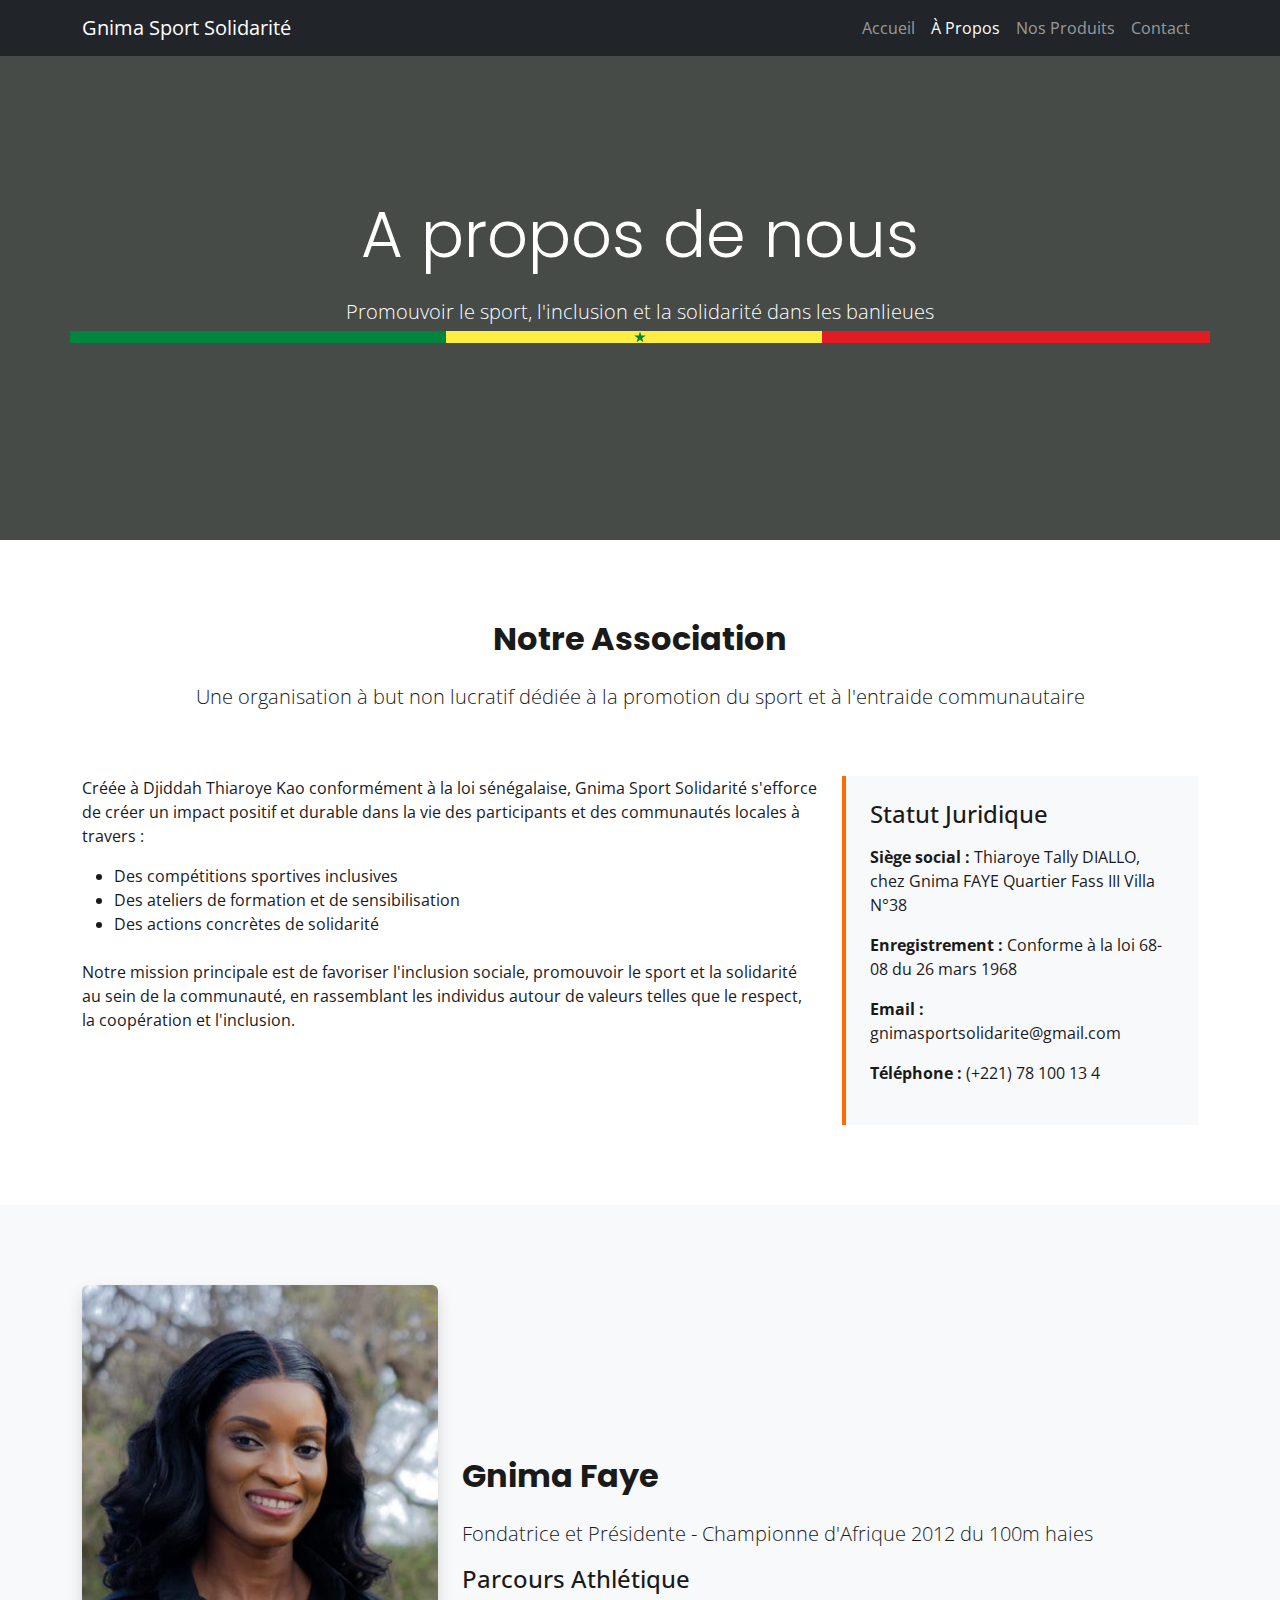
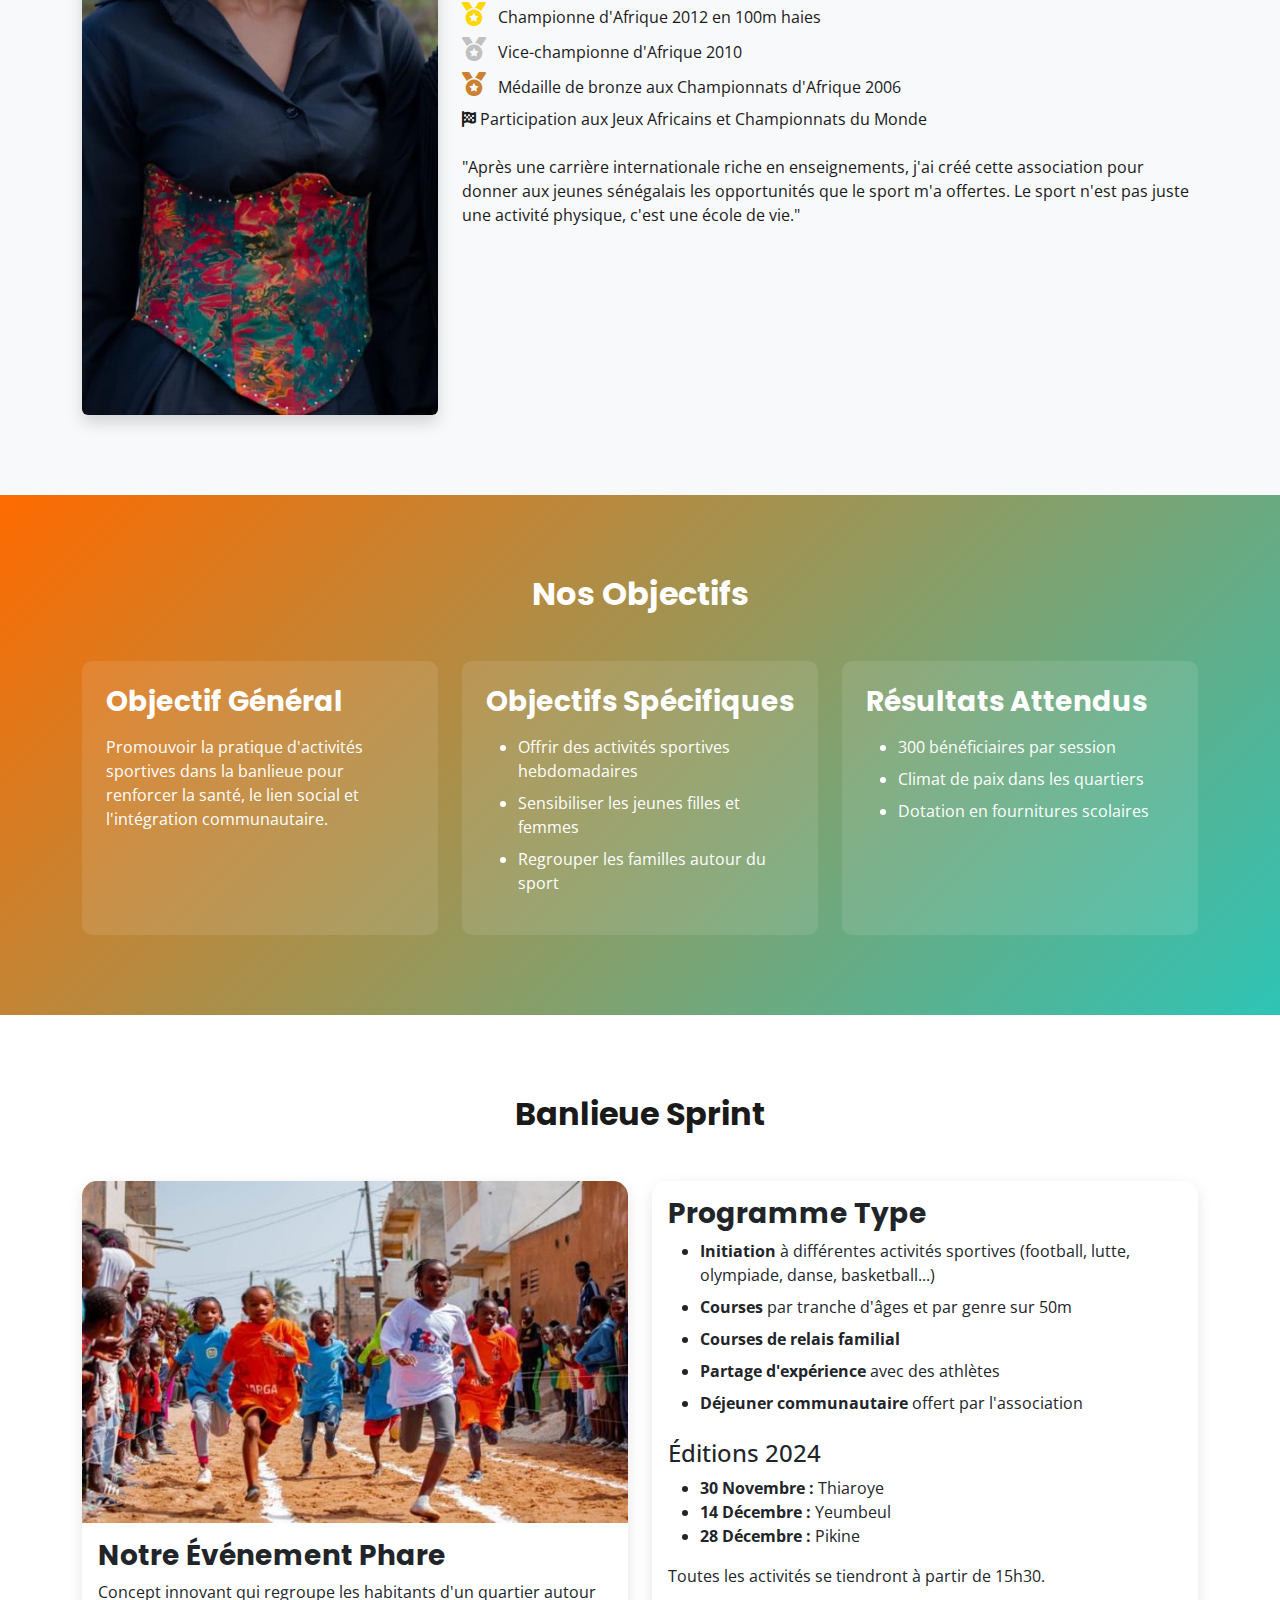
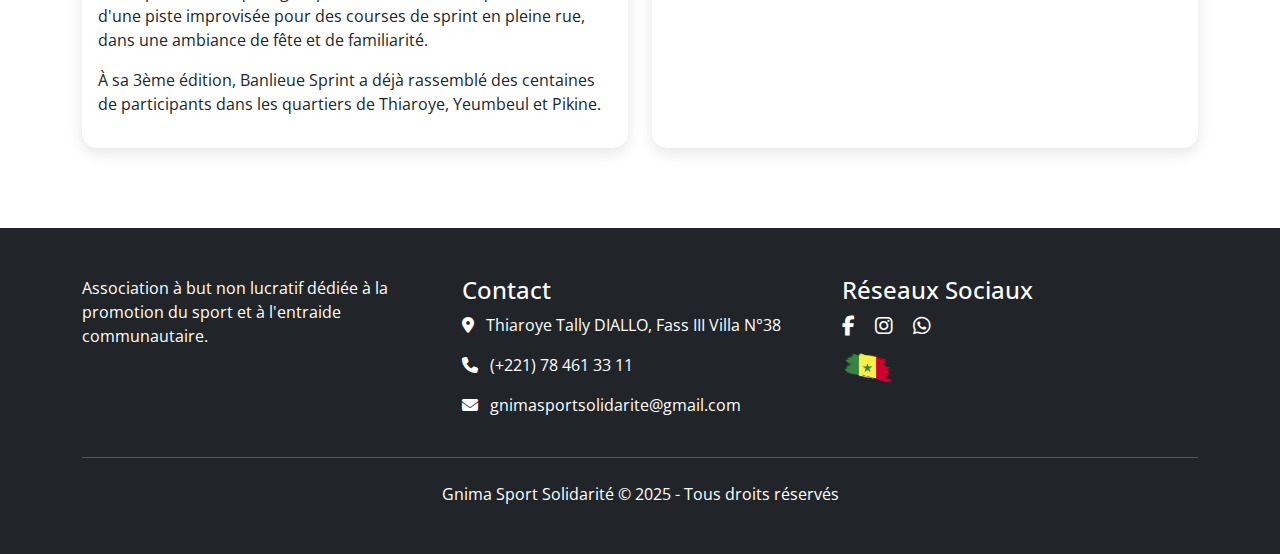
<file: a-propos.html>
<!DOCTYPE html>
<html lang="fr">
<head>
    <meta charset="UTF-8">
    <meta name="viewport" content="width=device-width, initial-scale=1.0">
    <title>À Propos - Gnima Sport Solidarité</title>
    <!-- Bootstrap CSS -->
    <link href="https://cdn.jsdelivr.net/npm/bootstrap@5.3.0/dist/css/bootstrap.min.css" rel="stylesheet">
    <!-- Font Awesome -->
    <link rel="stylesheet" href="https://cdnjs.cloudflare.com/ajax/libs/font-awesome/6.4.0/css/all.min.css">
    <!-- Google Fonts -->
    <link href="https://fonts.googleapis.com/css2?family=Poppins:wght@700&family=Open+Sans:wght@400;600&display=swap" rel="stylesheet">
    <style>
        :root {
            --primary: #FF6B00;  /* Orange énergique */
            --secondary: #2EC4B6; /* Turquoise */
            --dark: #1A1A1A;     /* Noir */
            --light: #F8F9FA;    /* Gris clair */
            --senegal-green: #00853F; /* Vert Sénégal */
            --senegal-yellow: #FDEF42; /* Jaune Sénégal */
            --senegal-red: #E31B23; /* Rouge Sénégal */
        }
        
        body {
            font-family: 'Open Sans', sans-serif;
            color: var(--dark);
        }
        
        h1, h2, h3 {
            font-family: 'Poppins', sans-serif;
            font-weight: 700;
        }
        
        /* Bannière Hero */
        .about-hero {
            background: linear-gradient(rgba(0, 0, 0, 0.7), rgba(0, 0, 0, 0.7));
            background-color: rgba(234, 250, 241, 0.9);
            background-size: cover;
            background-position: center;
            height: 60vh;
            display: flex;
            align-items: center;
            color: white;
            text-align: center;
            position: relative;
        }
        
        .senegal-flag {
            position: absolute;
            bottom: 0;
            left: 0;
            width: 100%;
            height: 12px;
            background: linear-gradient(to right, 
                var(--senegal-green) 33%, 
                var(--senegal-yellow) 33% 66%, 
                var(--senegal-red) 66%);
        }
        

        .senegal-star {
            position: absolute;
            width: 12px;
            height: 12px;
            background-color: var(--senegal-green);
            clip-path: polygon(
                50% 0%,
                61% 35%,
                98% 35%,
                68% 57%,
                79% 91%,
                50% 70%,
                21% 91%,
                32% 57%,
                2% 35%,
                39% 35%
            );
            left: 50%;
            transform: translateX(-50%);
        }

        /* Version mobile */
        @media (max-width: 768px) {
            .senegal-flag {
                height: 8px;
            }
            .senegal-star {
                width: 10px;
                height: 10px;
            }
        }

        /* Section Présentation */
        .presentation-section {
            padding: 5rem 0;
            background-color: white;
        }
        
        .legal-card {
            border-left: 4px solid var(--primary);
            background-color: var(--light);
        }
        
        /* Section Fondatrice */
        .founder-section {
            padding: 5rem 0;
            background-color: var(--light);
        }
        
        .medal-icon {
            color: gold;
            font-size: 1.5rem;
            margin-right: 8px;
        }
        
        /* Section Objectifs */
        .goals-section {
            padding: 5rem 0;
            background: linear-gradient(135deg, var(--primary) 0%, var(--secondary) 100%);
            color: white;
        }
        
        .goal-card {
            background-color: rgba(255, 255, 255, 0.1);
            border-radius: 10px;
            transition: all 0.3s;
        }
        
        .goal-card:hover {
            transform: translateY(-5px);
            background-color: rgba(255, 255, 255, 0.2);
        }
        
        /* Section Banlieue Sprint */
        .banlieue-sprint-section {
            padding: 5rem 0;
            background-color: white;
        }
        
        .sprint-card {
            border: none;
            border-radius: 15px;
            overflow: hidden;
            box-shadow: 0 5px 15px rgba(0, 0, 0, 0.1);
            transition: all 0.3s;
        }
        
        .sprint-card:hover {
            transform: translateY(-10px);
            box-shadow: 0 15px 30px rgba(0, 0, 0, 0.2);
        }
        
        /* Responsive */
        @media (max-width: 768px) {
            .about-hero {
                height: 50vh;
            }
        }
    </style>
</head>
<body>
    <!-- Navigation -->
    <nav class="navbar navbar-expand-lg navbar-dark bg-dark fixed-top">
        <div class="container">
            <a class="navbar-brand" href="index.html">Gnima Sport Solidarité</a>
            <button class="navbar-toggler" type="button" data-bs-toggle="collapse" data-bs-target="#navbarNav">
                <span class="navbar-toggler-icon"></span>
            </button>
            <div class="collapse navbar-collapse" id="navbarNav">
                <ul class="navbar-nav ms-auto">
                    <li class="nav-item"><a class="nav-link" href="index.html">Accueil</a></li>
                    <li class="nav-item"><a class="nav-link active" href="a-propos.html">À Propos</a></li>
                    <!-- <li class="nav-item"><a class="nav-link" href="index.html#actions">Nos Actions</a></li> -->
                    <li class="nav-item"><a class="nav-link" href="produits.html">Nos Produits</a></li>
                    <li class="nav-item"><a class="nav-link" href="contact.html">Contact</a></li>
                </ul>
            </div>
        </div>
    </nav>

    <!-- Bannière -->
    <header class="about-hero">
        <div class="container position-relative">
            <div class="row justify-content-center">
                <div class="col-lg-8">
                    <h1 class="display-3 mb-4">A propos de nous</h1>
                    <p class="lead">Promouvoir le sport, l'inclusion et la solidarité dans les banlieues</p>
                </div>
            </div>
            <div class="senegal-flag">
                <div class="senegal-star"></div>
            </div>
        </div>
    </header>

    <!-- Section Présentation -->
    <section class="presentation-section">
        <div class="container">
            <div class="row justify-content-center mb-5">
                <div class="col-lg-10 text-center">
                    <h2 class="mb-4">Notre Association</h2>
                    <p class="lead">Une organisation à but non lucratif dédiée à la promotion du sport et à l'entraide communautaire</p>
                </div>
            </div>
            
            <div class="row g-4">
                <div class="col-lg-8">
                    <p>Créée à Djiddah Thiaroye Kao conformément à la loi sénégalaise, Gnima Sport Solidarité s'efforce de créer un impact positif et durable dans la vie des participants et des communautés locales à travers :</p>
                    <ul class="mb-4">
                        <li>Des compétitions sportives inclusives</li>
                        <li>Des ateliers de formation et de sensibilisation</li>
                        <li>Des actions concrètes de solidarité</li>
                    </ul>
                    <p>Notre mission principale est de favoriser l'inclusion sociale, promouvoir le sport et la solidarité au sein de la communauté, en rassemblant les individus autour de valeurs telles que le respect, la coopération et l'inclusion.</p>
                </div>
                
                <div class="col-lg-4">
                    <div class="legal-card p-4 h-100">
                        <h4 class="mb-3">Statut Juridique</h4>
                        <p><strong>Siège social :</strong> Thiaroye Tally DIALLO, chez Gnima FAYE Quartier Fass III Villa N°38</p>
                        <p><strong>Enregistrement :</strong> Conforme à la loi 68-08 du 26 mars 1968</p>
                        <p><strong>Email :</strong> gnimasportsolidarite@gmail.com</p>
                        <p><strong>Téléphone :</strong> (+221) 78 100 13 4</p>
                    </div>
                </div>
            </div>
        </div>
    </section>

    <!-- Section Fondatrice -->
    <section class="founder-section">
        <div class="container">
            <div class="row align-items-center">
                <div class="col-lg-4 mb-4 mb-lg-0">
                    <img src="assets/img/logos/gnima.jpeg" alt="Gnima Faye" class="img-fluid rounded shadow">
                </div>
                <div class="col-lg-8">
                    <h2 class="mb-4">Gnima Faye</h2>
                    <p class="lead">Fondatrice et Présidente - Championne d'Afrique 2012 du 100m haies</p>
                    
                    <div class="mb-4">
                        <h4>Parcours Athlétique</h4>
                        <ul class="list-unstyled">
                            <li class="mb-2"><i class="fas fa-medal medal-icon"></i> Championne d'Afrique 2012 en 100m haies</li>
                            <li class="mb-2"><i class="fas fa-medal medal-icon" style="color: #C0C0C0;"></i> Vice-championne d'Afrique 2010</li>
                            <li class="mb-2"><i class="fas fa-medal medal-icon" style="color: #CD7F32;"></i> Médaille de bronze aux Championnats d'Afrique 2006</li>
                            <li class="mb-2"><i class="fas fa-flag-checkered"></i> Participation aux Jeux Africains et Championnats du Monde</li>
                        </ul>
                    </div>
                    
                    <p>"Après une carrière internationale riche en enseignements, j'ai créé cette association pour donner aux jeunes sénégalais les opportunités que le sport m'a offertes. Le sport n'est pas juste une activité physique, c'est une école de vie."</p>
                </div>
            </div>
        </div>
    </section>

    <!-- Section Objectifs -->
    <section class="goals-section">
        <div class="container">
            <h2 class="text-center mb-5">Nos Objectifs</h2>
            <div class="row g-4">
                <div class="col-md-4">
                    <div class="goal-card p-4 h-100">
                        <h3 class="mb-3">Objectif Général</h3>
                        <p>Promouvoir la pratique d'activités sportives dans la banlieue pour renforcer la santé, le lien social et l'intégration communautaire.</p>
                    </div>
                </div>
                
                <div class="col-md-4">
                    <div class="goal-card p-4 h-100">
                        <h3 class="mb-3">Objectifs Spécifiques</h3>
                        <ul>
                            <li class="mb-2">Offrir des activités sportives hebdomadaires</li>
                            <li class="mb-2">Sensibiliser les jeunes filles et femmes</li>
                            <li class="mb-2">Regrouper les familles autour du sport</li>
                        </ul>
                    </div>
                </div>
                
                <div class="col-md-4">
                    <div class="goal-card p-4 h-100">
                        <h3 class="mb-3">Résultats Attendus</h3>
                        <ul>
                            <li class="mb-2">300 bénéficiaires par session</li>
                            <li class="mb-2">Climat de paix dans les quartiers</li>
                            <li class="mb-2">Dotation en fournitures scolaires</li>
                        </ul>
                    </div>
                </div>
            </div>
        </div>
    </section>

    <!-- Section Banlieue Sprint -->
    <section class="banlieue-sprint-section">
        <div class="container">
            <h2 class="text-center mb-5">Banlieue Sprint</h2>
            <div class="row g-4">
                <div class="col-lg-6">
                    <div class="sprint-card card h-100">
                        <img src="assets/img/evenements/baniere.png" class="card-img-top" alt="Banlieue Sprint">
                        <div class="card-body">
                            <h3 class="card-title">Notre Événement Phare</h3>
                            <p class="card-text">Concept innovant qui regroupe les habitants d'un quartier autour d'une piste improvisée pour des courses de sprint en pleine rue, dans une ambiance de fête et de familiarité.</p>
                            <p>À sa 3ème édition, Banlieue Sprint a déjà rassemblé des centaines de participants dans les quartiers de Thiaroye, Yeumbeul et Pikine.</p>
                        </div>
                    </div>
                </div>
                
                <div class="col-lg-6">
                    <div class="sprint-card card h-100">
                        <div class="card-body">
                            <h3 class="card-title">Programme Type</h3>
                            <ul class="mb-3">
                                <li class="mb-2"><strong>Initiation</strong> à différentes activités sportives (football, lutte, olympiade, danse, basketball...)</li>
                                <li class="mb-2"><strong>Courses</strong> par tranche d'âges et par genre sur 50m</li>
                                <li class="mb-2"><strong>Courses de relais familial</strong></li>
                                <li class="mb-2"><strong>Partage d'expérience</strong> avec des athlètes</li>
                                <li><strong>Déjeuner communautaire</strong> offert par l'association</li>
                            </ul>
                            
                            <h4 class="mt-4">Éditions 2024</h4>
                            <ul>
                                <li><strong>30 Novembre :</strong> Thiaroye</li>
                                <li><strong>14 Décembre :</strong> Yeumbeul</li>
                                <li><strong>28 Décembre :</strong> Pikine</li>
                            </ul>
                            <p class="mt-3">Toutes les activités se tiendront à partir de 15h30.</p>
                        </div>
                    </div>
                </div>
            </div>
        </div>
    </section>

    <!-- Section Partenaires -->
    <!-- <section class="py-5 bg-light">
        <div class="container">
            <div class="text-center mb-5">
                <h2>Nos Partenaires Engagés</h2>
                <p class="lead">Ils soutiennent nos actions pour la jeunesse sénégalaise</p>
            </div>
            
            <div class="row justify-content-center g-4">
                <div class="col-6 col-md-3 text-center">
                    <img src="assets/img/partners/gmd.png" alt="Grand Moulin de Dakar" class="img-fluid" style="max-height: 80px;">
                </div>
                <div class="col-6 col-md-3 text-center">
                    <img src="assets/img/partners/danone.png" alt="Danone" class="img-fluid" style="max-height: 80px;">
                </div>
                <div class="col-6 col-md-3 text-center">
                    <img src="assets/img/partners/sonatel.svg" alt="Sonatel" class="img-fluid" style="max-height: 80px;">
                </div>
                <div class="col-6 col-md-3 text-center">
                    <img src="assets/img/partners/sedima.png" alt="Sedima" class="img-fluid" style="max-height: 80px;">
                </div>
            </div>
            
            <div class="text-center mt-5">
                <a href="index.html#contact" class="btn btn-primary btn-lg">Devenir Partenaire</a>
            </div>
        </div>
    </section> -->

    <!-- Footer -->
    <footer class="py-5 bg-dark text-white">
        <div class="container">
            <div class="row">
                <div class="col-lg-4 mb-4 mb-lg-0">
                    <!-- <img src="assets/img/logo-white.png" alt="Logo" height="50" class="mb-3"> -->
                    <p>Association à but non lucratif dédiée à la promotion du sport et à l'entraide communautaire.</p>
                </div>
                <div class="col-lg-4 mb-4 mb-lg-0">
                    <h4>Contact</h4>
                    <p><i class="fas fa-map-marker-alt me-2"></i> Thiaroye Tally DIALLO, Fass III Villa N°38</p>
                    <p><i class="fas fa-phone me-2"></i> (+221) 78 461 33 11</p>
                    <p><i class="fas fa-envelope me-2"></i> gnimasportsolidarite@gmail.com</p>
                </div>
                <div class="col-lg-4">
                    <h4>Réseaux Sociaux</h4>
                    <div class="social-icons">
                        <a href="#" class="text-white me-3"><i class="fab fa-facebook-f fa-lg"></i></a>
                        <a href="#" class="text-white me-3"><i class="fab fa-instagram fa-lg"></i></a>
                        <a href="#" class="text-white me-3"><i class="fab fa-whatsapp fa-lg"></i></a>
                    </div>
                    <div class="mt-3">
                        <img src="assets/img/logos/drapeau.png" alt="Sénégal" height="30">
                    </div>
                </div>
            </div>
            <hr class="mt-4 mb-4">
            <div class="text-center">
                <p class="mb-0">Gnima Sport Solidarité &copy; 2025 - Tous droits réservés</p>
            </div>
        </div>
    </footer>

    <!-- Bootstrap JS -->
    <script src="https://cdn.jsdelivr.net/npm/bootstrap@5.3.0/dist/js/bootstrap.bundle.min.js"></script>
</body>
</html>
</file>
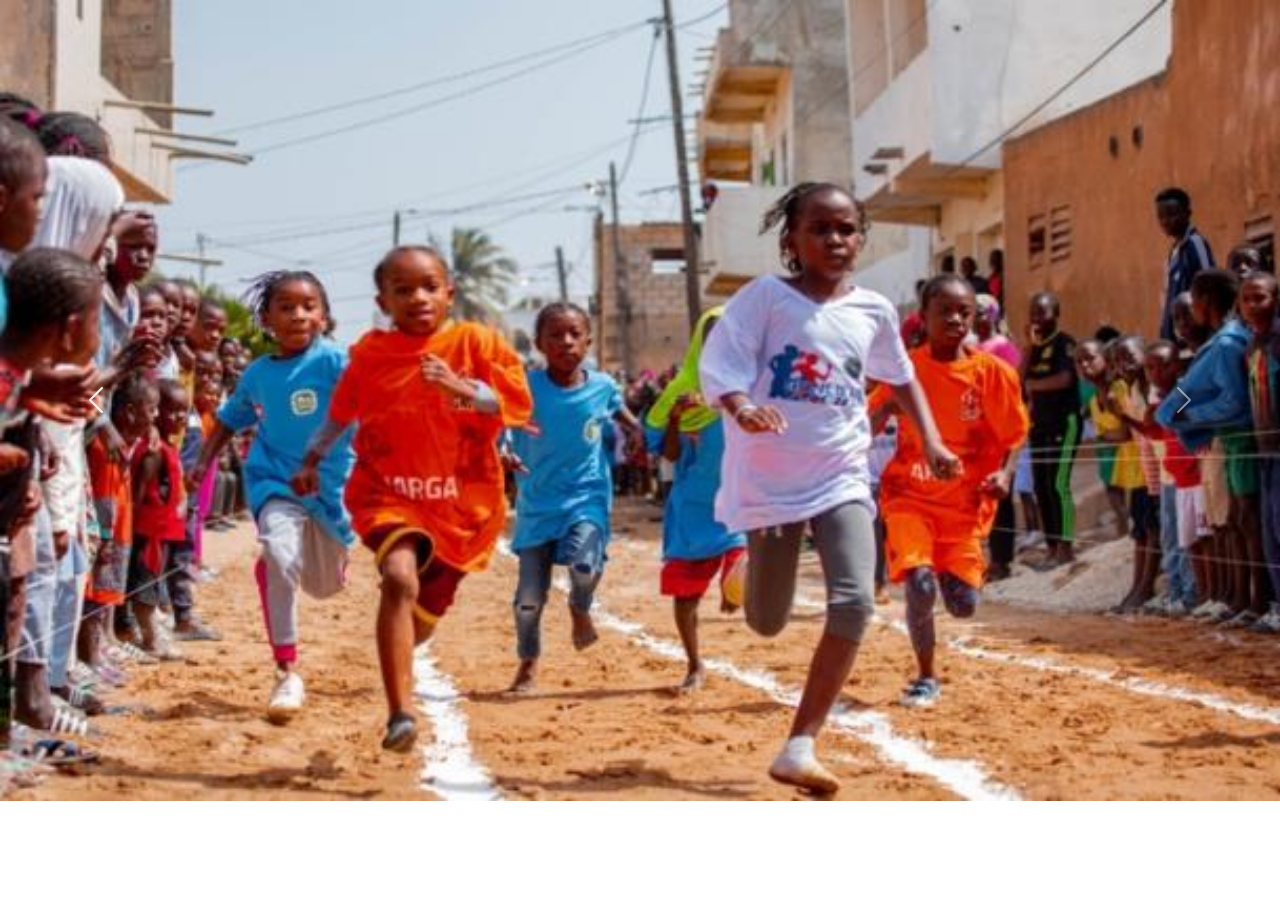
<file: base.html>
<!DOCTYPE html>
<html lang="en">

<head>
    <meta charset="UTF-8">
    <meta name="viewport" content="width=device-width, initial-scale=1.0">
    <link rel="stylesheet" href="https://cdn.jsdelivr.net/npm/bootstrap@5.3.6/dist/css/bootstrap.min.css">
    <title>Document</title>
</head>

<body>

    <!-- carousel baniere -->
    <div id="carouselExample" class="carousel slide">
        <div class="carousel-inner">
            <div class="carousel-item active">
                <img src="./assets/img/baniere.png" class="d-block w-100" alt="...">
            </div>
            <div class="carousel-item">
                <img src="./assets/img/b1.png" class="d-block w-100" alt="...">
            </div>
        </div>
        <button class="carousel-control-prev" type="button" data-bs-target="#carouselExample" data-bs-slide="prev">
            <span class="carousel-control-prev-icon" aria-hidden="true"></span>
            <span class="visually-hidden">Previous</span>
        </button>
        <button class="carousel-control-next" type="button" data-bs-target="#carouselExample" data-bs-slide="next">
            <span class="carousel-control-next-icon" aria-hidden="true"></span>
            <span class="visually-hidden">Next</span>
        </button>
    </div>




    <!-- js -->
    <script src="https://cdn.jsdelivr.net/npm/bootstrap@5.3.6/dist/js/bootstrap.bundle.min.js"></script>
    <script src="https://cdn.jsdelivr.net/npm/bootstrap@5.3.6/dist/js/bootstrap.min.js" integrity="sha384-RuyvpeZCxMJCqVUGFI0Do1mQrods/hhxYlcVfGPOfQtPJh0JCw12tUAZ/Mv10S7D" crossorigin="anonymous"></script>

</body>

</html>
</file>
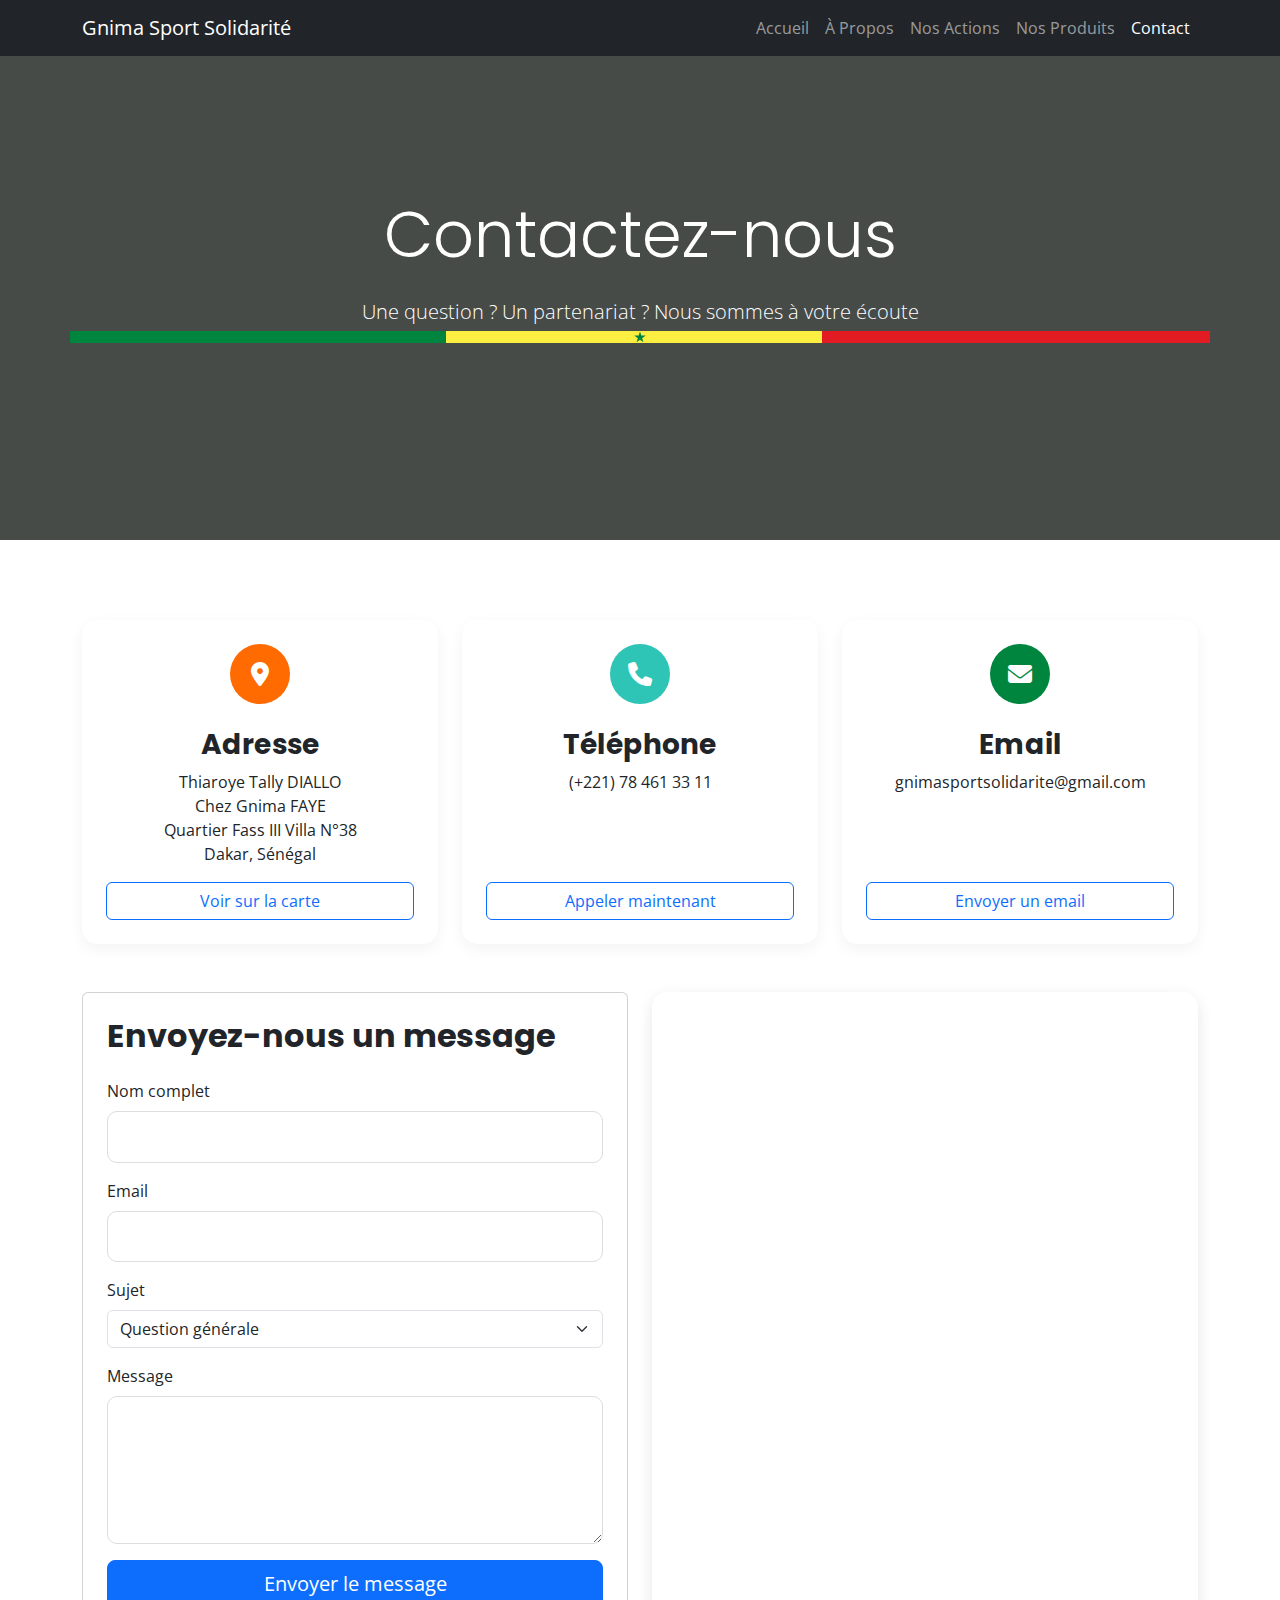
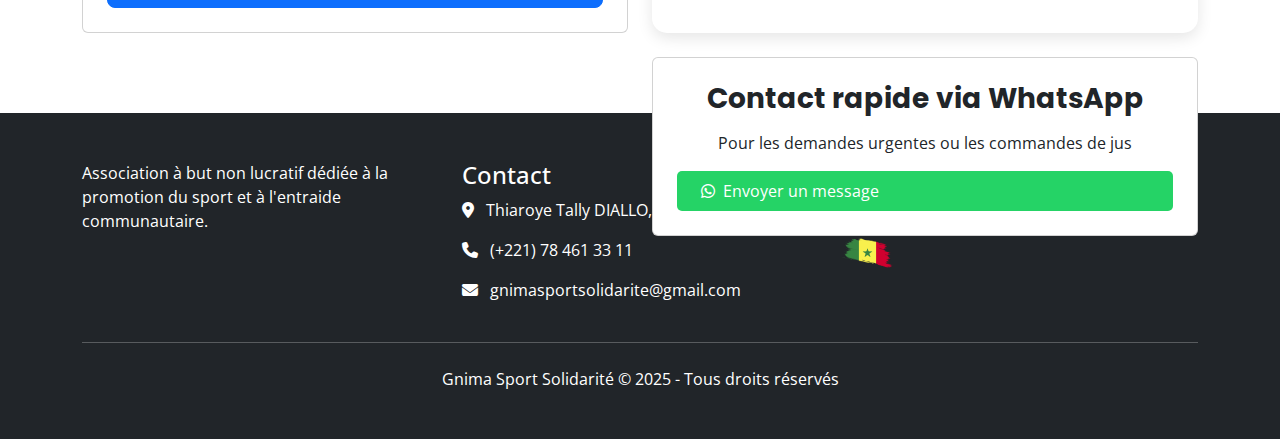
<file: contact.html>
<!DOCTYPE html>
<html lang="fr">
<head>
<meta charset="UTF-8">
<meta name="viewport" content="width=device-width, initial-scale=1.0">
<title>Contact - Gnima Sport Solidarité</title>
<!-- Bootstrap CSS -->
<link href="https://cdn.jsdelivr.net/npm/bootstrap@5.3.0/dist/css/bootstrap.min.css" rel="stylesheet">
<!-- Font Awesome -->
<link rel="stylesheet" href="https://cdnjs.cloudflare.com/ajax/libs/font-awesome/6.4.0/css/all.min.css">
<!-- Google Fonts -->
<link href="https://fonts.googleapis.com/css2?family=Poppins:wght@700&family=Open+Sans:wght@400;600&display=swap" rel="stylesheet">
<style>
    :root {
        --primary: #FF6B00;  /* Orange énergique */
        --secondary: #2EC4B6; /* Turquoise */
        --dark: #1A1A1A;     /* Noir */
        --light: #F8F9FA;    /* Gris clair */
        --senegal-green: #00853F; /* Vert Sénégal */
        --senegal-yellow: #FDEF42; /* Jaune Sénégal */
        --senegal-red: #E31B23; /* Rouge Sénégal */
    }
    
    body {
        font-family: 'Open Sans', sans-serif;
        color: var(--dark);
    }
    
    h1, h2, h3 {
        font-family: 'Poppins', sans-serif;
        font-weight: 700;
    }
    
    /* Bannière Hero */
    .contact-hero {
        background: linear-gradient(rgba(0, 0, 0, 0.7), rgba(0, 0, 0, 0.7));
        background-color: rgba(234, 250, 241, 0.9);
        background-size: cover;
        background-position: center;
        height: 60vh;
        display: flex;
        align-items: center;
        color: white;
        text-align: center;
        position: relative;
    }
    
    .senegal-flag {
        position: absolute;
        bottom: 0;
        left: 0;
        width: 100%;
        height: 12px;
        background: linear-gradient(to right, 
            var(--senegal-green) 33%, 
            var(--senegal-yellow) 33% 66%, 
            var(--senegal-red) 66%);
    }
    

    .senegal-star {
        position: absolute;
        width: 12px;
        height: 12px;
        background-color: var(--senegal-green);
        clip-path: polygon(
            50% 0%,
            61% 35%,
            98% 35%,
            68% 57%,
            79% 91%,
            50% 70%,
            21% 91%,
            32% 57%,
            2% 35%,
            39% 35%
        );
        left: 50%;
        transform: translateX(-50%);
    }

    /* Version mobile */
    @media (max-width: 768px) {
        .senegal-flag {
            height: 8px;
        }
        .senegal-star {
            width: 10px;
            height: 10px;
        }
    }
    
    /* Section Contact */
    .contact-section {
        padding: 5rem 0;
    }
    
    .contact-card {
        border: none;
        border-radius: 15px;
        box-shadow: 0 5px 15px rgba(0, 0, 0, 0.05);
        transition: all 0.3s;
        height: 100%;
    }
    
    .contact-card:hover {
        transform: translateY(-5px);
        box-shadow: 0 15px 30px rgba(0, 0, 0, 0.1);
    }
    
    .contact-icon {
        width: 60px;
        height: 60px;
        border-radius: 50%;
        background-color: var(--primary);
        color: white;
        display: flex;
        align-items: center;
        justify-content: center;
        font-size: 1.5rem;
        margin: 0 auto 1.5rem;
    }
    
    .whatsapp-btn {
        background-color: #25D366;
        color: white;
        border: none;
        padding: 0.5rem 1.5rem;
        border-radius: 5px;
        display: inline-flex;
        align-items: center;
        text-decoration: none;
        transition: all 0.3s;
    }
    
    .whatsapp-btn:hover {
        background-color: #128C7E;
        color: white;
        transform: translateY(-2px);
    }
    
    /* Formulaire */
    .form-control {
        border-radius: 10px;
        padding: 0.8rem 1rem;
        border: 1px solid #ddd;
    }
    
    .form-control:focus {
        border-color: var(--primary);
        box-shadow: 0 0 0 0.25rem rgba(255, 107, 0, 0.25);
    }
    
    /* Carte */
    .map-container {
        border-radius: 15px;
        overflow: hidden;
        box-shadow: 0 5px 15px rgba(0, 0, 0, 0.1);
        height: 100%;
    }
    
    /* Responsive */
    @media (max-width: 768px) {
        .contact-hero {
            height: 40vh;
        }
        
        .senegal-flag {
            height: 8px;
        }
        
        .senegal-star {
            width: 10px;
            height: 10px;
        }
    }
</style>
</head>
<body>
<!-- Navigation -->
<nav class="navbar navbar-expand-lg navbar-dark bg-dark fixed-top">
    <div class="container">
        <a class="navbar-brand" href="index.html">Gnima Sport Solidarité</a>
        <button class="navbar-toggler" type="button" data-bs-toggle="collapse" data-bs-target="#navbarNav">
            <span class="navbar-toggler-icon"></span>
        </button>
        <div class="collapse navbar-collapse" id="navbarNav">
            <ul class="navbar-nav ms-auto">
                <li class="nav-item"><a class="nav-link" href="index.html">Accueil</a></li>
                <li class="nav-item"><a class="nav-link" href="a-propos.html">À Propos</a></li>
                <li class="nav-item"><a class="nav-link" href="index.html#actions">Nos Actions</a></li>
                <li class="nav-item"><a class="nav-link" href="produits.html">Nos Produits</a></li>
                <li class="nav-item"><a class="nav-link active" href="contact.html">Contact</a></li>
            </ul>
        </div>
    </div>
</nav>

<!-- Bannière Hero -->
<header class="contact-hero">
    <div class="container position-relative">
        <div class="row justify-content-center">
            <div class="col-lg-8">
                <h1 class="display-3 mb-4">Contactez-nous</h1>
                <p class="lead">Une question ? Un partenariat ? Nous sommes à votre écoute</p>
            </div>
        </div>
        <div class="senegal-flag">
            <div class="senegal-star"></div>
        </div>
    </div>
</header>

<!-- Section Contact -->
<section class="contact-section">
    <div class="container">
        <div class="row g-4 mb-5">
            <!-- Adresse -->
            <div class="col-md-4">
                <div class="contact-card card p-4 text-center h-100">
                    <div class="contact-icon">
                        <i class="fas fa-map-marker-alt"></i>
                    </div>
                    <h3>Adresse</h3>
                    <p>Thiaroye Tally DIALLO<br>Chez Gnima FAYE<br>Quartier Fass III Villa N°38<br>Dakar, Sénégal</p>
                    <a href="https://maps.google.com/?q=Thiaroye Tally DIALLO Fass III Villa N°38" class="btn btn-outline-primary mt-auto">Voir sur la carte</a>
                </div>
            </div>
            
            <!-- Téléphone -->
            <div class="col-md-4">
                <div class="contact-card card p-4 text-center h-100">
                    <div class="contact-icon" style="background-color: var(--secondary);">
                        <i class="fas fa-phone"></i>
                    </div>
                    <h3>Téléphone</h3>
                    <p>(+221) 78 461 33 11</p>
                    <a href="tel:+22178100134" class="btn btn-outline-primary mt-auto">Appeler maintenant</a>
                </div>
            </div>
            
            <!-- Email -->
            <div class="col-md-4">
                <div class="contact-card card p-4 text-center h-100">
                    <div class="contact-icon" style="background-color: var(--senegal-green);">
                        <i class="fas fa-envelope"></i>
                    </div>
                    <h3>Email</h3>
                    <p>gnimasportsolidarite@gmail.com</p>
                    <a href="mailto:gnimasportsolidarite@gmail.com" class="btn btn-outline-primary mt-auto">Envoyer un email</a>
                </div>
            </div>
        </div>
        
        <div class="row g-4">
            <!-- Formulaire -->
            <div class="col-lg-6">
                <div class="card p-4 h-100">
                    <h2 class="mb-4">Envoyez-nous un message</h2>
                    <form>
                        <div class="mb-3">
                            <label for="name" class="form-label">Nom complet</label>
                            <input type="text" class="form-control" id="name" required>
                        </div>
                        <div class="mb-3">
                            <label for="email" class="form-label">Email</label>
                            <input type="email" class="form-control" id="email" required>
                        </div>
                        <div class="mb-3">
                            <label for="subject" class="form-label">Sujet</label>
                            <select class="form-select" id="subject">
                                <option value="question">Question générale</option>
                                <option value="partnership">Demande de partenariat</option>
                                <option value="donation">Don ou soutien</option>
                                <option value="event">Information sur les événements</option>
                                <option value="juice">Commande de jus naturels</option>
                            </select>
                        </div>
                        <div class="mb-3">
                            <label for="message" class="form-label">Message</label>
                            <textarea class="form-control" id="message" rows="5" required></textarea>
                        </div>
                        <button type="submit" class="btn btn-primary btn-lg w-100">Envoyer le message</button>
                    </form>
                </div>
            </div>
            
            <!-- Carte + WhatsApp -->
            <div class="col-lg-6">
                <div class="map-container mb-4">
                    <iframe src="https://www.google.com/maps/embed?pb=!1m18!1m12!1m3!1d3859.227033241989!2d-17.39680892468738!3d14.75677808585615!2m3!1f0!2f0!3f0!3m2!1i1024!2i768!4f13.1!3m3!1m2!1s0x0%3A0x0!2zMTTCsDQ1JzI0LjQiTiAxN8KwMjMnNDEuNyJX!5e0!3m2!1sfr!2ssn!4v1620000000000!5m2!1sfr!2ssn" 
                            width="100%" 
                            height="300" 
                            style="border:0;" 
                            allowfullscreen="" 
                            loading="lazy"></iframe>
                </div>
                
                <div class="card p-4 text-center">
                    <h3 class="mb-3">Contact rapide via WhatsApp</h3>
                    <p>Pour les demandes urgentes ou les commandes de jus</p>
                    <a href="https://wa.me/221784613311?text=Bonjour%20Gnima%20Sport%20Solidarité," class="whatsapp-btn">
                        <i class="fab fa-whatsapp me-2"></i> Envoyer un message
                    </a>
                </div>
            </div>
        </div>
    </div>
</section>

<!-- Footer -->
<footer class="py-5 bg-dark text-white">
    <div class="container">
        <div class="row">
            <div class="col-lg-4 mb-4 mb-lg-0">
                <p>Association à but non lucratif dédiée à la promotion du sport et à l'entraide communautaire.</p>
            </div>
            <div class="col-lg-4 mb-4 mb-lg-0">
                <h4>Contact</h4>
                <p><i class="fas fa-map-marker-alt me-2"></i> Thiaroye Tally DIALLO, Fass III Villa N°38</p>
                <p><i class="fas fa-phone me-2"></i> (+221) 78 461 33 11</p>
                <p><i class="fas fa-envelope me-2"></i> gnimasportsolidarite@gmail.com</p>
            </div>
            <div class="col-lg-4">
                <h4>Réseaux Sociaux</h4>
                <div class="social-icons">
                    <a href="#" class="text-white me-3"><i class="fab fa-facebook-f fa-lg"></i></a>
                    <a href="#" class="text-white me-3"><i class="fab fa-instagram fa-lg"></i></a>
                    <a href="#" class="text-white me-3"><i class="fab fa-whatsapp fa-lg"></i></a>
                </div>
                <div class="mt-3">
                    <img src="assets/img/logos/drapeau.png" alt="Sénégal" height="30">
                </div>
            </div>
        </div>
        <hr class="mt-4 mb-4">
        <div class="text-center">
            <p class="mb-0">Gnima Sport Solidarité &copy; 2025 - Tous droits réservés</p>
        </div>
    </div>
</footer>

<!-- Bootstrap JS -->
<script src="https://cdn.jsdelivr.net/npm/bootstrap@5.3.0/dist/js/bootstrap.bundle.min.js"></script>
</body>
</html>
</file>
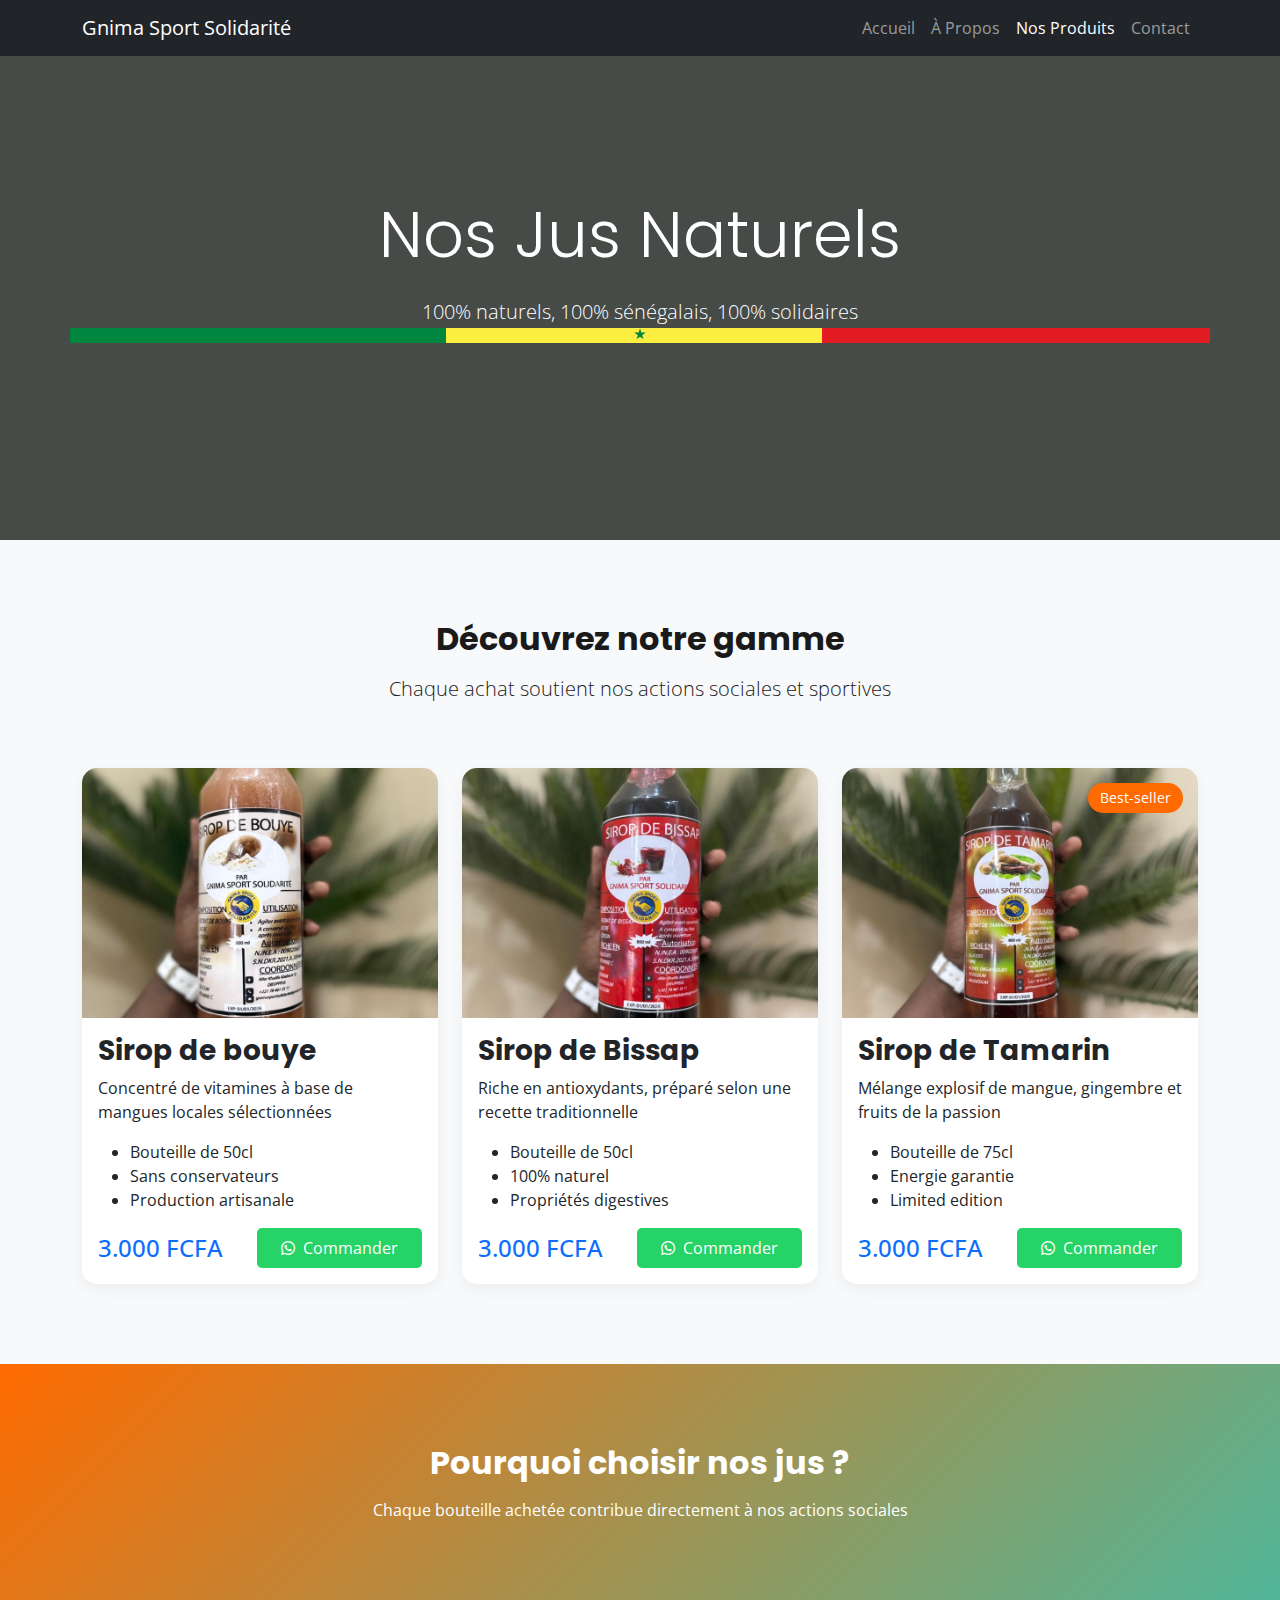
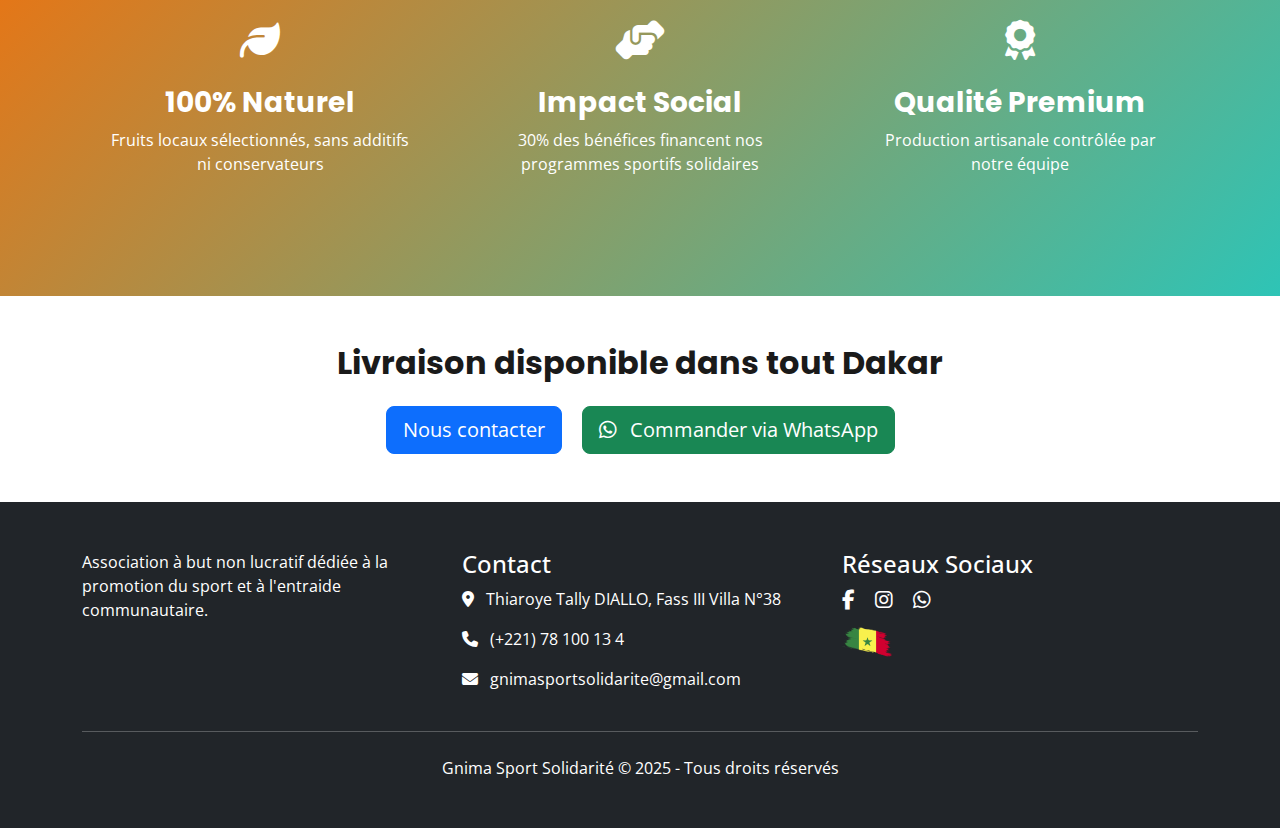
<file: produits.html>
<!DOCTYPE html>
<html lang="fr">
<head>
    <meta charset="UTF-8">
    <meta name="viewport" content="width=device-width, initial-scale=1.0">
    <title>Nos Jus Naturels - Gnima Sport Solidarité</title>
    <!-- Bootstrap CSS -->
    <link href="https://cdn.jsdelivr.net/npm/bootstrap@5.3.0/dist/css/bootstrap.min.css" rel="stylesheet">
    <!-- Font Awesome -->
    <link rel="stylesheet" href="https://cdnjs.cloudflare.com/ajax/libs/font-awesome/6.4.0/css/all.min.css">
    <!-- Google Fonts -->
    <link href="https://fonts.googleapis.com/css2?family=Poppins:wght@700&family=Open+Sans:wght@400;600&display=swap" rel="stylesheet">
    <style>
        :root {
            --primary: #FF6B00;  /* Orange énergique */
            --secondary: #2EC4B6; /* Turquoise */
            --dark: #1A1A1A;     /* Noir */
            --light: #F8F9FA;    /* Gris clair */
            --senegal-green: #00853F; /* Vert Sénégal */
            --senegal-yellow: #FDEF42; /* Jaune Sénégal */
            --senegal-red: #E31B23; /* Rouge Sénégal */
        }
        
        body {
            font-family: 'Open Sans', sans-serif;
            color: var(--dark);
        }
        
        h1, h2, h3 {
            font-family: 'Poppins', sans-serif;
            font-weight: 700;
        }
        
        /* Bannière Hero */
        .products-hero {
            background: linear-gradient(rgba(0, 0, 0, 0.7), rgba(0, 0, 0, 0.7));
            background-color: rgba(234, 250, 241, 0.9);
            background-size: cover;
            background-position: center;
            height: 60vh;
            display: flex;
            align-items: center;
            color: white;
            text-align: center;
            position: relative;
        }
        
         .senegal-flag {
            position: absolute;
            bottom: 0;
            left: 0;
            width: 100%;
            height: 15px;
            background: linear-gradient(to right, 
                var(--senegal-green) 33%, 
                var(--senegal-yellow) 33% 66%, 
                var(--senegal-red) 66%);
        }
        
        .senegal-star {
            position: absolute;
            width: 12px;
            height: 12px;
            background-color: var(--senegal-green);
            clip-path: polygon(
                50% 0%,
                61% 35%,
                98% 35%,
                68% 57%,
                79% 91%,
                50% 70%,
                21% 91%,
                32% 57%,
                2% 35%,
                39% 35%
            );
            left: 50%;
            transform: translateX(-50%);
        }
        
        /* Section Produits */
        .products-section {
            padding: 5rem 0;
            background-color: var(--light);
        }
        
        .product-card {
            border: none;
            border-radius: 15px;
            overflow: hidden;
            box-shadow: 0 5px 15px rgba(0, 0, 0, 0.05);
            transition: all 0.3s;
            height: 100%;
        }
        
        .product-card:hover {
            transform: translateY(-10px);
            box-shadow: 0 15px 30px rgba(0, 0, 0, 0.1);
        }
        
        .product-card img {
            height: 250px;
            object-fit: cover;
        }
        
        .product-badge {
            position: absolute;
            top: 15px;
            right: 15px;
            background-color: var(--primary);
            color: white;
            padding: 0.25rem 0.75rem;
            border-radius: 50px;
            font-size: 0.9rem;
        }
        
        /* Bouton WhatsApp */
        .whatsapp-btn {
            background-color: #25D366;
            color: white;
            border: none;
            padding: 0.5rem 1.5rem;
            border-radius: 5px;
            display: inline-flex;
            align-items: center;
            text-decoration: none;
            transition: all 0.3s;
        }
        
        .whatsapp-btn:hover {
            background-color: #128C7E;
            color: white;
        }
        
        /* Section Valeurs */
        .values-section {
            padding: 5rem 0;
            background: linear-gradient(135deg, var(--primary) 0%, var(--secondary) 100%);
            color: white;
        }
        
        .value-icon {
            font-size: 2.5rem;
            margin-bottom: 1rem;
            color: white;
        }
        
        /* Responsive */
        @media (max-width: 768px) {
            .products-hero {
                height: 40vh;
            }
            
            .senegal-flag {
                height: 8px;
            }
            
            .senegal-star {
                width: 10px;
                height: 10px;
            }
        }
    </style>
</head>
<body>
    <!-- Navigation -->
    <nav class="navbar navbar-expand-lg navbar-dark bg-dark fixed-top">
        <div class="container">
            <a class="navbar-brand" href="index.html">Gnima Sport Solidarité</a>
            <button class="navbar-toggler" type="button" data-bs-toggle="collapse" data-bs-target="#navbarNav">
                <span class="navbar-toggler-icon"></span>
            </button>
            <div class="collapse navbar-collapse" id="navbarNav">
                <ul class="navbar-nav ms-auto">
                    <li class="nav-item"><a class="nav-link" href="index.html">Accueil</a></li>
                    <li class="nav-item"><a class="nav-link" href="a-propos.html">À Propos</a></li>
                    <li class="nav-item"><a class="nav-link active" href="produits.html">Nos Produits</a></li>
                    <li class="nav-item"><a class="nav-link" href="contact.html">Contact</a></li>
                </ul>
            </div>
        </div>
    </nav>

    <!-- Bannière Hero -->
    <header class="products-hero">
        <div class="container position-relative">
            <div class="row justify-content-center">
                <div class="col-lg-8">
                    <h1 class="display-3 mb-4">Nos Jus Naturels</h1>
                    <p class="lead">100% naturels, 100% sénégalais, 100% solidaires</p>
                </div>
            </div>
            <div class="senegal-flag">
                <div class="senegal-star"></div>
            </div>
        </div>
    </header>

    <!-- Section Produits -->
    <section class="products-section">
        <div class="container">
            <div class="row justify-content-center mb-5">
                <div class="col-lg-8 text-center">
                    <h2 class="mb-3">Découvrez notre gamme</h2>
                    <p class="lead">Chaque achat soutient nos actions sociales et sportives</p>
                </div>
            </div>
            
            <div class="row g-4">
                <!-- Jus de Mangue -->
                <div class="col-md-4">
                    <div class="product-card card">
                        <div class="position-relative">
                            <img src="assets/img/produits/bouy2.jpeg" class="card-img-top" alt="Sirop de bouye">
                            <!-- <div class="product-badge">Nouveau</div> -->
                        </div>
                        <div class="card-body">
                            <h3 class="card-title">Sirop de bouye</h3>
                            <p class="card-text">Concentré de vitamines à base de mangues locales sélectionnées</p>
                            <ul class="mb-3">
                                <li>Bouteille de 50cl</li>
                                <li>Sans conservateurs</li>
                                <li>Production artisanale</li>
                            </ul>
                            <div class="d-flex justify-content-between align-items-center">
                                <span class="h4 text-primary mb-0">3.000 FCFA</span>
                                <a href="https://wa.me/22178100134?text=Je%20souhaite%20commander%20du%20jus%20de%20mangue" class="whatsapp-btn">
                                    <i class="fab fa-whatsapp me-2"></i> Commander
                                </a>
                            </div>
                        </div>
                    </div>
                </div>
                
                <!-- Jus de Bissap -->
                <div class="col-md-4">
                    <div class="product-card card">
                        <img src="assets/img/produits/bissap2.jpeg" class="card-img-top" alt="Sirop de Bissap">
                        <div class="card-body">
                            <h3 class="card-title">Sirop de Bissap</h3>
                            <p class="card-text">Riche en antioxydants, préparé selon une recette traditionnelle</p>
                            <ul class="mb-3">
                                <li>Bouteille de 50cl</li>
                                <li>100% naturel</li>
                                <li>Propriétés digestives</li>
                            </ul>
                            <div class="d-flex justify-content-between align-items-center">
                                <span class="h4 text-primary mb-0">3.000 FCFA</span>
                                <a href="https://wa.me/22178100134?text=Je%20souhaite%20commander%20du%20jus%20de%20bissap" class="whatsapp-btn">
                                    <i class="fab fa-whatsapp me-2"></i> Commander
                                </a>
                            </div>
                        </div>
                    </div>
                </div>
                
                <!-- Jus Tropical -->
                <div class="col-md-4">
                    <div class="product-card card">
                        <div class="position-relative">
                            <img src="assets/img/produits/dankar.jpeg" class="card-img-top" alt="Sirop de Tamarin">
                            <div class="product-badge">Best-seller</div>
                        </div>
                        <div class="card-body">
                            <h3 class="card-title">Sirop de Tamarin</h3>
                            <p class="card-text">Mélange explosif de mangue, gingembre et fruits de la passion</p>
                            <ul class="mb-3">
                                <li>Bouteille de 75cl</li>
                                <li>Energie garantie</li>
                                <li>Limited edition</li>
                            </ul>
                            <div class="d-flex justify-content-between align-items-center">
                                <span class="h4 text-primary mb-0">3.000 FCFA</span>
                                <a href="https://wa.me/22178100134?text=Je%20souhaite%20commander%20du%20jus%20tropical" class="whatsapp-btn">
                                    <i class="fab fa-whatsapp me-2"></i> Commander
                                </a>
                            </div>
                        </div>
                    </div>
                </div>
            </div>
        </div>
    </section>

    <!-- Section Valeurs -->
    <section class="values-section">
        <div class="container">
            <div class="row justify-content-center mb-5">
                <div class="col-lg-8 text-center">
                    <h2 class="mb-3">Pourquoi choisir nos jus ?</h2>
                    <p>Chaque bouteille achetée contribue directement à nos actions sociales</p>
                </div>
            </div>
            
            <div class="row g-4">
                <div class="col-md-4 text-center">
                    <div class="p-4">
                        <div class="value-icon">
                            <i class="fas fa-leaf"></i>
                        </div>
                        <h3>100% Naturel</h3>
                        <p>Fruits locaux sélectionnés, sans additifs ni conservateurs</p>
                    </div>
                </div>
                
                <div class="col-md-4 text-center">
                    <div class="p-4">
                        <div class="value-icon">
                            <i class="fas fa-hands-helping"></i>
                        </div>
                        <h3>Impact Social</h3>
                        <p>30% des bénéfices financent nos programmes sportifs solidaires</p>
                    </div>
                </div>
                
                <div class="col-md-4 text-center">
                    <div class="p-4">
                        <div class="value-icon">
                            <i class="fas fa-award"></i>
                        </div>
                        <h3>Qualité Premium</h3>
                        <p>Production artisanale contrôlée par notre équipe</p>
                    </div>
                </div>
            </div>
        </div>
    </section>

    <!-- CTA -->
    <section class="py-5 bg-white">
        <div class="container text-center">
            <h2 class="mb-4">Livraison disponible dans tout Dakar</h2>
            <a href="contact.html" class="btn btn-primary btn-lg me-3">Nous contacter</a>
            <a href="https://wa.me/22178100134" class="btn btn-success btn-lg">
                <i class="fab fa-whatsapp me-2"></i> Commander via WhatsApp
            </a>
        </div>
    </section>

    <!-- Footer -->
    <footer class="py-5 bg-dark text-white">
        <div class="container">
            <div class="row">
                <div class="col-lg-4 mb-4 mb-lg-0">
                    <p>Association à but non lucratif dédiée à la promotion du sport et à l'entraide communautaire.</p>
                </div>
                <div class="col-lg-4 mb-4 mb-lg-0">
                    <h4>Contact</h4>
                    <p><i class="fas fa-map-marker-alt me-2"></i> Thiaroye Tally DIALLO, Fass III Villa N°38</p>
                    <p><i class="fas fa-phone me-2"></i> (+221) 78 100 13 4</p>
                    <p><i class="fas fa-envelope me-2"></i> gnimasportsolidarite@gmail.com</p>
                </div>
                <div class="col-lg-4">
                    <h4>Réseaux Sociaux</h4>
                    <div class="social-icons">
                        <a href="#" class="text-white me-3"><i class="fab fa-facebook-f fa-lg"></i></a>
                        <a href="#" class="text-white me-3"><i class="fab fa-instagram fa-lg"></i></a>
                        <a href="#" class="text-white me-3"><i class="fab fa-whatsapp fa-lg"></i></a>
                    </div>
                    <div class="mt-3">
                        <img src="assets/img/logos/drapeau.png" alt="Sénégal" height="30">
                    </div>
                </div>
            </div>
            <hr class="mt-4 mb-4">
            <div class="text-center">
                <p class="mb-0">Gnima Sport Solidarité &copy; 2025 - Tous droits réservés</p>
            </div>
        </div>
    </footer>

    <!-- Bootstrap JS -->
    <script src="https://cdn.jsdelivr.net/npm/bootstrap@5.3.0/dist/js/bootstrap.bundle.min.js"></script>
</body>
</html>
</file>
